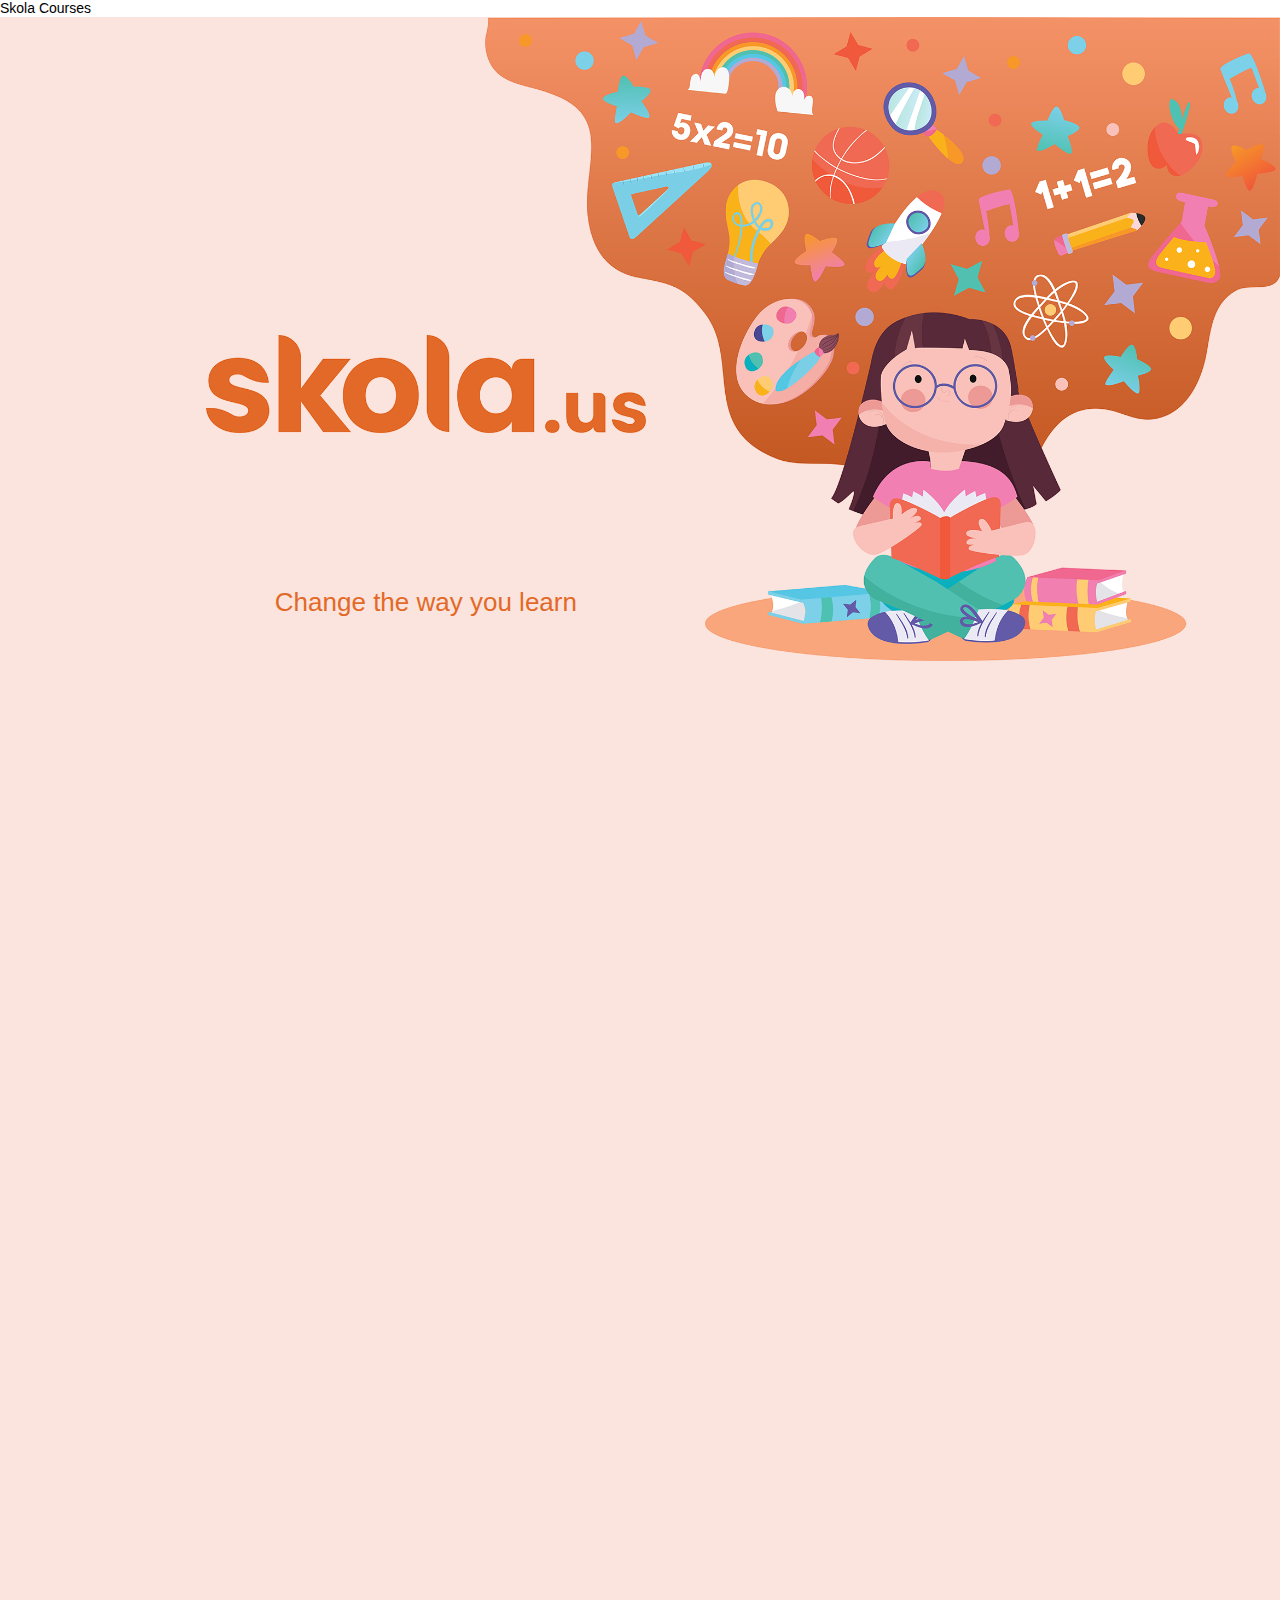
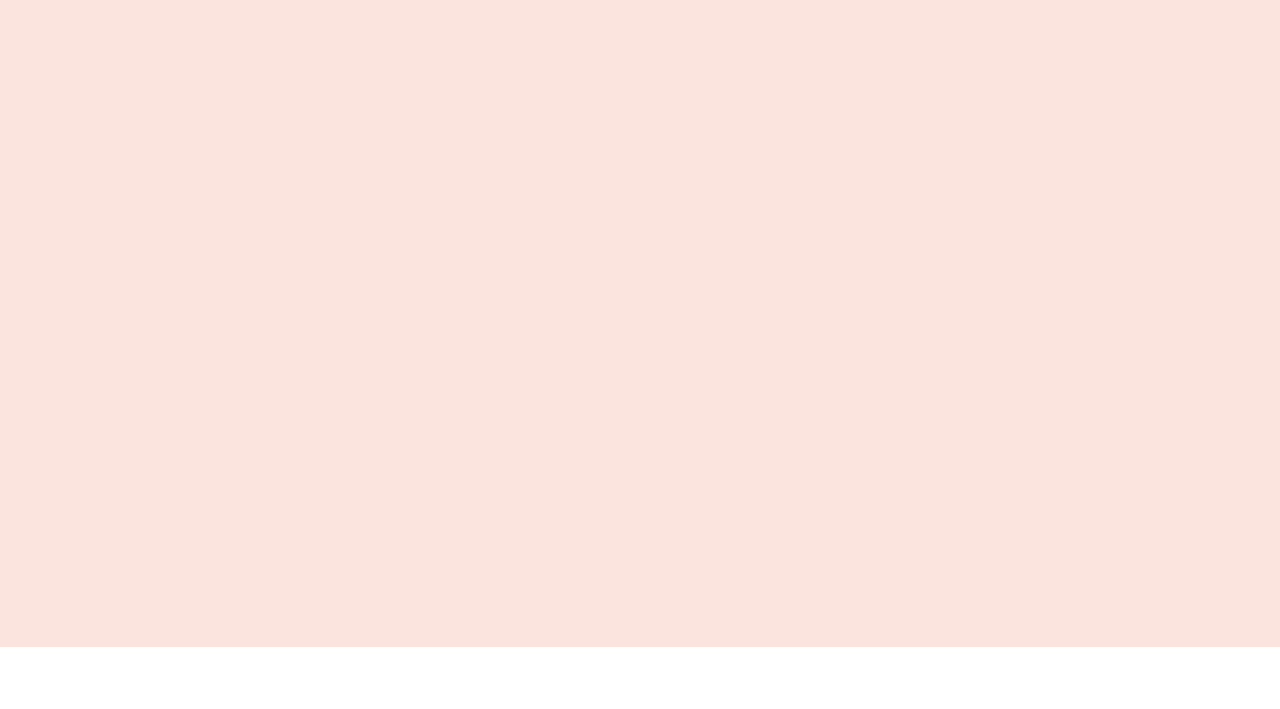
<file: index.html>
<!DOCTYPE html>
<html class="nojs html css_verticalspacer" lang="en-US">
 <head>

  <meta http-equiv="Content-type" content="text/html;charset=UTF-8"/>
  <meta name="description" content="Skola Courses it’s a learning platform. We are expanding our courses to reach more areas as possible such as, tech, art, language, fitness, mental health and many more. With the best professionals with new content every month."/>
  <meta name="keywords" content="Skola, Online Course, Tech, Art, Language, Fitness, Mental Health, Education, Skola.us"/>
  <meta name="generator" content="2018.1.1.386"/>
  <meta name="viewport" content="width=device-width, initial-scale=1.0"/>
  
  <script type="text/javascript">
   // Update the 'nojs'/'js' class on the html node
document.documentElement.className = document.documentElement.className.replace(/\bnojs\b/g, 'js');

// Check that all required assets are uploaded and up-to-date
if(typeof Muse == "undefined") window.Muse = {}; window.Muse.assets = {"required":["museutils.js", "museconfig.js", "jquery.watch.js", "jquery.museresponsive.js", "require.js", "index.css"], "outOfDate":[]};
</script>
  
  <link rel="shortcut icon" href="images/skola-courses-favicon.ico?crc=3995028862"/>
  <title>Skola Courses</title>
  <!-- CSS -->
  <link rel="stylesheet" type="text/css" href="css/site_global.css?crc=444006867"/>
  <link rel="stylesheet" type="text/css" href="css/index.css?crc=4150926131" id="pagesheet"/>
  <!-- IE-only CSS -->
  <!--[if lt IE 9]>
  <link rel="stylesheet" type="text/css" href="css/nomq_index.css?crc=4018492639" id="nomq_pagesheet"/>
  <![endif]-->
    <!--custom head HTML-->
  Skola Courses
 </head>
 <body>

  <div class="breakpoint active" id="bp_infinity" data-min-width="2341"><!-- responsive breakpoint node -->
   <div class="clearfix borderbox" id="page"><!-- column -->
    <div class="browser_width colelem" id="u94-bw">
     <div id="u94"><!-- group -->
      <div class="clearfix" id="u94_align_to_page">
       <div class="clearfix grpelem" id="pu97"><!-- column -->
        <div class="clip_frame colelem" id="u97" data-sizePolicy="fluidWidthHeight" data-pintopage="page_fixedLeft"><!-- image -->
         <img class="block temp_no_img_src" id="u97_img" data-orig-src="images/skolaus%20logo730x162.png?crc=3780148702" alt="" data-heightwidthratio="0.2222222222222222" data-image-width="729" data-image-height="162" src="images/blank.gif?crc=4208392903"/>
        </div>
        <div class="clearfix colelem shared_content" id="u117-4" data-sizePolicy="fluidWidth" data-pintopage="page_fixedLeft" data-content-guid="u117-4_content"><!-- content -->
         <p>Change the way you learn</p>
        </div>
       </div>
       <div class="clip_frame grpelem" id="u107"><!-- image -->
        <img class="block temp_no_img_src" id="u107_img" data-orig-src="images/girl%20learning2018x1632.png?crc=4094498487" alt="" data-heightwidthratio="0.8091224590976698" data-image-width="2017" data-image-height="1632" src="images/blank.gif?crc=4208392903"/>
       </div>
      </div>
     </div>
    </div>
    <div class="verticalspacer shared_content" data-offset-top="2230" data-content-above-spacer="2229" data-content-below-spacer="61" data-sizePolicy="fixed" data-pintopage="page_fixedLeft" data-content-guid="page_1_content"></div>
   </div>
  </div>
  <div class="breakpoint" id="bp_2340" data-min-width="1229" data-max-width="2340"><!-- responsive breakpoint node -->
   <div class="clearfix borderbox temp_no_id" data-orig-id="page"><!-- column -->
    <div class="browser_width colelem temp_no_id" data-orig-id="u94-bw">
     <div class="temp_no_id" data-orig-id="u94"><!-- group -->
      <div class="clearfix temp_no_id" data-orig-id="u94_align_to_page">
       <div class="clip_frame grpelem temp_no_id" data-orig-id="u107"><!-- image -->
        <img class="block temp_no_id temp_no_img_src" data-orig-src="images/girl%20learning1454x1176.png?crc=4093569845" alt="" data-heightwidthratio="0.8093599449415003" data-image-width="1453" data-image-height="1176" data-orig-id="u107_img" src="images/blank.gif?crc=4208392903"/>
       </div>
       <div class="clip_frame grpelem temp_no_id" data-sizePolicy="fluidWidthHeight" data-pintopage="page_fixedLeft" data-orig-id="u97"><!-- image -->
        <img class="block temp_no_id temp_no_img_src" data-orig-src="images/skolaus%20logo805x179.png?crc=4123175618" alt="" data-heightwidthratio="0.22263681592039802" data-image-width="804" data-image-height="179" data-orig-id="u97_img" src="images/blank.gif?crc=4208392903"/>
       </div>
       <span class="clearfix grpelem placeholder" data-placeholder-for="u117-4_content"><!-- placeholder node --></span>
      </div>
     </div>
    </div>
    <span class="verticalspacer placeholder" data-placeholder-for="page_1_content"><!-- placeholder node --></span>
   </div>
  </div>
  <div class="breakpoint" id="bp_1228" data-min-width="796" data-max-width="1228"><!-- responsive breakpoint node -->
   <div class="clearfix borderbox temp_no_id" data-orig-id="page"><!-- column -->
    <div class="browser_width colelem temp_no_id" data-orig-id="u94-bw">
     <div class="temp_no_id" data-orig-id="u94"><!-- column -->
      <div class="clearfix temp_no_id" data-orig-id="u94_align_to_page">
       <div class="position_content" id="u94_position_content">
        <div class="clip_frame colelem temp_no_id" data-sizePolicy="fluidWidthHeight" data-pintopage="page_fixedCenter" data-orig-id="u107"><!-- image -->
         <img class="block temp_no_id temp_no_img_src" data-orig-src="images/girl%20learning-crop-u107.png?crc=294022188" alt="" data-heightwidthratio="0.8092532467532467" data-image-width="1232" data-image-height="997" data-orig-id="u107_img" src="images/blank.gif?crc=4208392903"/>
        </div>
        <div class="clip_frame colelem temp_no_id" data-sizePolicy="fluidWidthHeight" data-pintopage="page_fixedCenter" data-orig-id="u97"><!-- image -->
         <img class="block temp_no_id temp_no_img_src" data-orig-src="images/skolaus%20logo645x144.png?crc=428273967" alt="" data-heightwidthratio="0.2220496894409938" data-image-width="644" data-image-height="143" data-orig-id="u97_img" src="images/blank.gif?crc=4208392903"/>
        </div>
        <span class="clearfix colelem placeholder" data-placeholder-for="u117-4_content"><!-- placeholder node --></span>
       </div>
      </div>
     </div>
    </div>
    <span class="verticalspacer placeholder" data-placeholder-for="page_1_content"><!-- placeholder node --></span>
   </div>
  </div>
  <div class="breakpoint" id="bp_795" data-min-width="340" data-max-width="795"><!-- responsive breakpoint node -->
   <div class="clearfix borderbox temp_no_id" data-orig-id="page"><!-- column -->
    <div class="browser_width colelem temp_no_id" data-orig-id="u94-bw">
     <div class="temp_no_id" data-orig-id="u94"><!-- column -->
      <div class="clearfix temp_no_id" data-orig-id="u94_align_to_page">
       <div class="position_content temp_no_id" data-orig-id="u94_position_content">
        <div class="clip_frame colelem temp_no_id" data-sizePolicy="fluidWidthHeight" data-pintopage="page_fixedCenter" data-orig-id="u107"><!-- image -->
         <img class="block temp_no_id temp_no_img_src" data-orig-src="images/girl%20learning-crop-u1072.png?crc=102356702" alt="" data-heightwidthratio="0.8095238095238095" data-image-width="798" data-image-height="646" data-orig-id="u107_img" src="images/blank.gif?crc=4208392903"/>
        </div>
        <div class="clip_frame colelem temp_no_id" data-sizePolicy="fluidWidthHeight" data-pintopage="page_fixedCenter" data-orig-id="u97"><!-- image -->
         <img class="block temp_no_id temp_no_img_src" data-orig-src="images/skolaus%20logo417x93.png?crc=4220834577" alt="" data-heightwidthratio="0.22302158273381295" data-image-width="417" data-image-height="93" data-orig-id="u97_img" src="images/blank.gif?crc=4208392903"/>
        </div>
        <span class="clearfix colelem placeholder" data-placeholder-for="u117-4_content"><!-- placeholder node --></span>
       </div>
      </div>
     </div>
    </div>
    <span class="verticalspacer placeholder" data-placeholder-for="page_1_content"><!-- placeholder node --></span>
   </div>
  </div>
  <div class="breakpoint" id="bp_339" data-max-width="339"><!-- responsive breakpoint node -->
   <div class="clearfix borderbox temp_no_id" data-orig-id="page"><!-- column -->
    <div class="browser_width colelem temp_no_id" data-orig-id="u94-bw">
     <div class="temp_no_id" data-orig-id="u94"><!-- column -->
      <div class="clearfix temp_no_id" data-orig-id="u94_align_to_page">
       <div class="position_content temp_no_id" data-orig-id="u94_position_content">
        <div class="clip_frame colelem temp_no_id" data-sizePolicy="fluidWidthHeight" data-pintopage="page_fixedCenter" data-orig-id="u107"><!-- image -->
         <img class="block temp_no_id temp_no_img_src" data-orig-src="images/girl%20learning-crop-u1073.png?crc=159012695" alt="" data-heightwidthratio="0.8093841642228738" data-image-width="341" data-image-height="276" data-orig-id="u107_img" src="images/blank.gif?crc=4208392903"/>
        </div>
        <div class="clip_frame colelem temp_no_id" data-sizePolicy="fluidWidthHeight" data-pintopage="page_fixedCenter" data-orig-id="u97"><!-- image -->
         <img class="block temp_no_id temp_no_img_src" data-orig-src="images/skolaus%20logo178x40.png?crc=510300306" alt="" data-heightwidthratio="0.21910112359550563" data-image-width="178" data-image-height="39" data-orig-id="u97_img" src="images/blank.gif?crc=4208392903"/>
        </div>
        <span class="clearfix colelem placeholder" data-placeholder-for="u117-4_content"><!-- placeholder node --></span>
       </div>
      </div>
     </div>
    </div>
    <span class="verticalspacer placeholder" data-placeholder-for="page_1_content"><!-- placeholder node --></span>
   </div>
  </div>
  <!-- Other scripts -->
  <script type="text/javascript">
   // Decide whether to suppress missing file error or not based on preference setting
var suppressMissingFileError = false
</script>
  <script type="text/javascript">
   window.Muse.assets.check=function(c){if(!window.Muse.assets.checked){window.Muse.assets.checked=!0;var b={},d=function(a,b){if(window.getComputedStyle){var c=window.getComputedStyle(a,null);return c&&c.getPropertyValue(b)||c&&c[b]||""}if(document.documentElement.currentStyle)return(c=a.currentStyle)&&c[b]||a.style&&a.style[b]||"";return""},a=function(a){if(a.match(/^rgb/))return a=a.replace(/\s+/g,"").match(/([\d\,]+)/gi)[0].split(","),(parseInt(a[0])<<16)+(parseInt(a[1])<<8)+parseInt(a[2]);if(a.match(/^\#/))return parseInt(a.substr(1),
16);return 0},f=function(f){for(var g=document.getElementsByTagName("link"),j=0;j<g.length;j++)if("text/css"==g[j].type){var l=(g[j].href||"").match(/\/?css\/([\w\-]+\.css)\?crc=(\d+)/);if(!l||!l[1]||!l[2])break;b[l[1]]=l[2]}g=document.createElement("div");g.className="version";g.style.cssText="display:none; width:1px; height:1px;";document.getElementsByTagName("body")[0].appendChild(g);for(j=0;j<Muse.assets.required.length;){var l=Muse.assets.required[j],k=l.match(/([\w\-\.]+)\.(\w+)$/),i=k&&k[1]?
k[1]:null,k=k&&k[2]?k[2]:null;switch(k.toLowerCase()){case "css":i=i.replace(/\W/gi,"_").replace(/^([^a-z])/gi,"_$1");g.className+=" "+i;i=a(d(g,"color"));k=a(d(g,"backgroundColor"));i!=0||k!=0?(Muse.assets.required.splice(j,1),"undefined"!=typeof b[l]&&(i!=b[l]>>>24||k!=(b[l]&16777215))&&Muse.assets.outOfDate.push(l)):j++;g.className="version";break;case "js":j++;break;default:throw Error("Unsupported file type: "+k);}}c?c().jquery!="1.8.3"&&Muse.assets.outOfDate.push("jquery-1.8.3.min.js"):Muse.assets.required.push("jquery-1.8.3.min.js");
g.parentNode.removeChild(g);if(Muse.assets.outOfDate.length||Muse.assets.required.length)g="Some files on the server may be missing or incorrect. Clear browser cache and try again. If the problem persists please contact website author.",f&&Muse.assets.outOfDate.length&&(g+="\nOut of date: "+Muse.assets.outOfDate.join(",")),f&&Muse.assets.required.length&&(g+="\nMissing: "+Muse.assets.required.join(",")),suppressMissingFileError?(g+="\nUse SuppressMissingFileError key in AppPrefs.xml to show missing file error pop up.",console.log(g)):alert(g)};location&&location.search&&location.search.match&&location.search.match(/muse_debug/gi)?
setTimeout(function(){f(!0)},5E3):f()}};
var muse_init=function(){require.config({baseUrl:""});require(["jquery","museutils","whatinput","jquery.watch","jquery.museresponsive"],function(c){var $ = c;$(document).ready(function(){try{
window.Muse.assets.check($);/* body */
Muse.Utils.transformMarkupToFixBrowserProblemsPreInit();/* body */
Muse.Utils.prepHyperlinks(true);/* body */
Muse.Utils.resizeHeight('.browser_width');/* resize height */
Muse.Utils.requestAnimationFrame(function() { $('body').addClass('initialized'); });/* mark body as initialized */
Muse.Utils.makeButtonsVisibleAfterSettingMinWidth();/* body */
Muse.Utils.fullPage('#page');/* 100% height page */
$( '.breakpoint' ).registerBreakpoint();/* Register breakpoints */
Muse.Utils.transformMarkupToFixBrowserProblems();/* body */
}catch(b){if(b&&"function"==typeof b.notify?b.notify():Muse.Assert.fail("Error calling selector function: "+b),false)throw b;}})})};

</script>
  <!-- RequireJS script -->
  <script src="scripts/require.js?crc=4177726516" type="text/javascript" async data-main="scripts/museconfig.js?crc=128606099" onload="if (requirejs) requirejs.onError = function(requireType, requireModule) { if (requireType && requireType.toString && requireType.toString().indexOf && 0 <= requireType.toString().indexOf('#scripterror')) window.Muse.assets.check(); }" onerror="window.Muse.assets.check();"></script>
   </body>
</html>
</file>
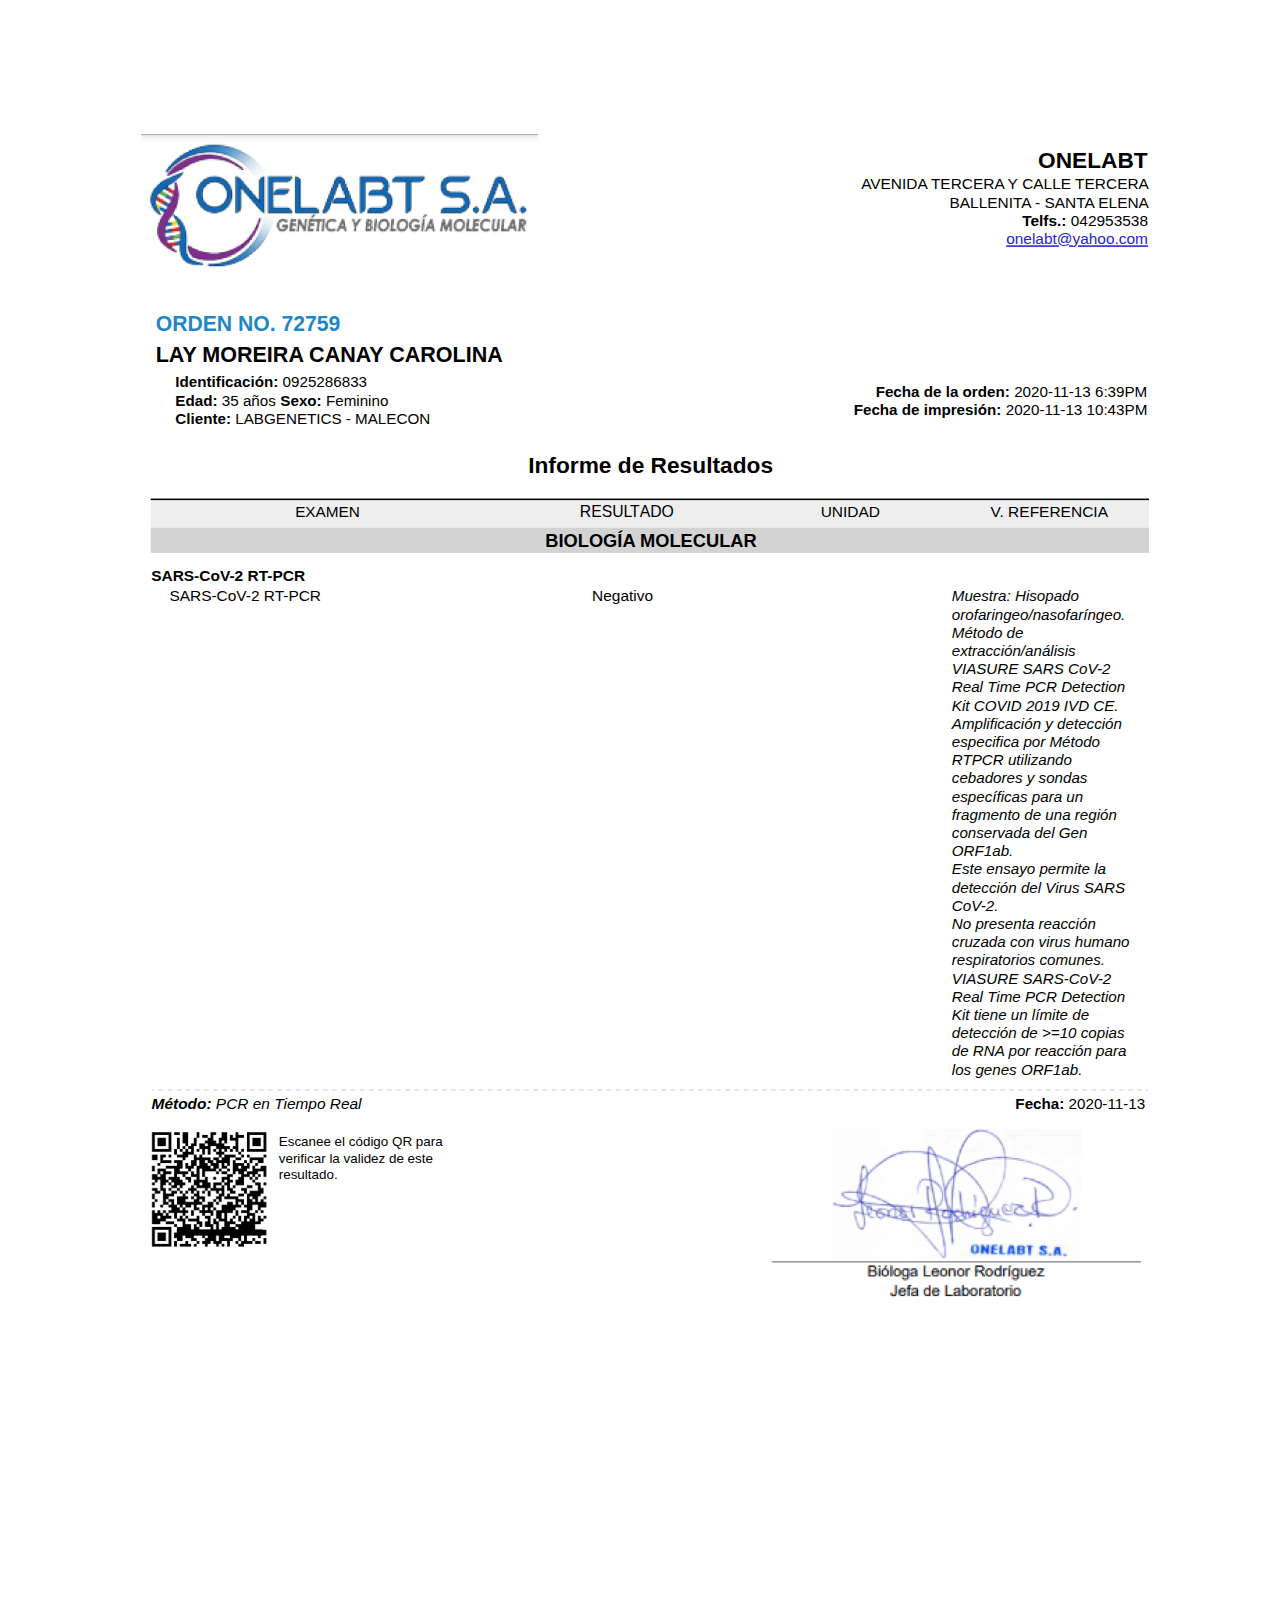
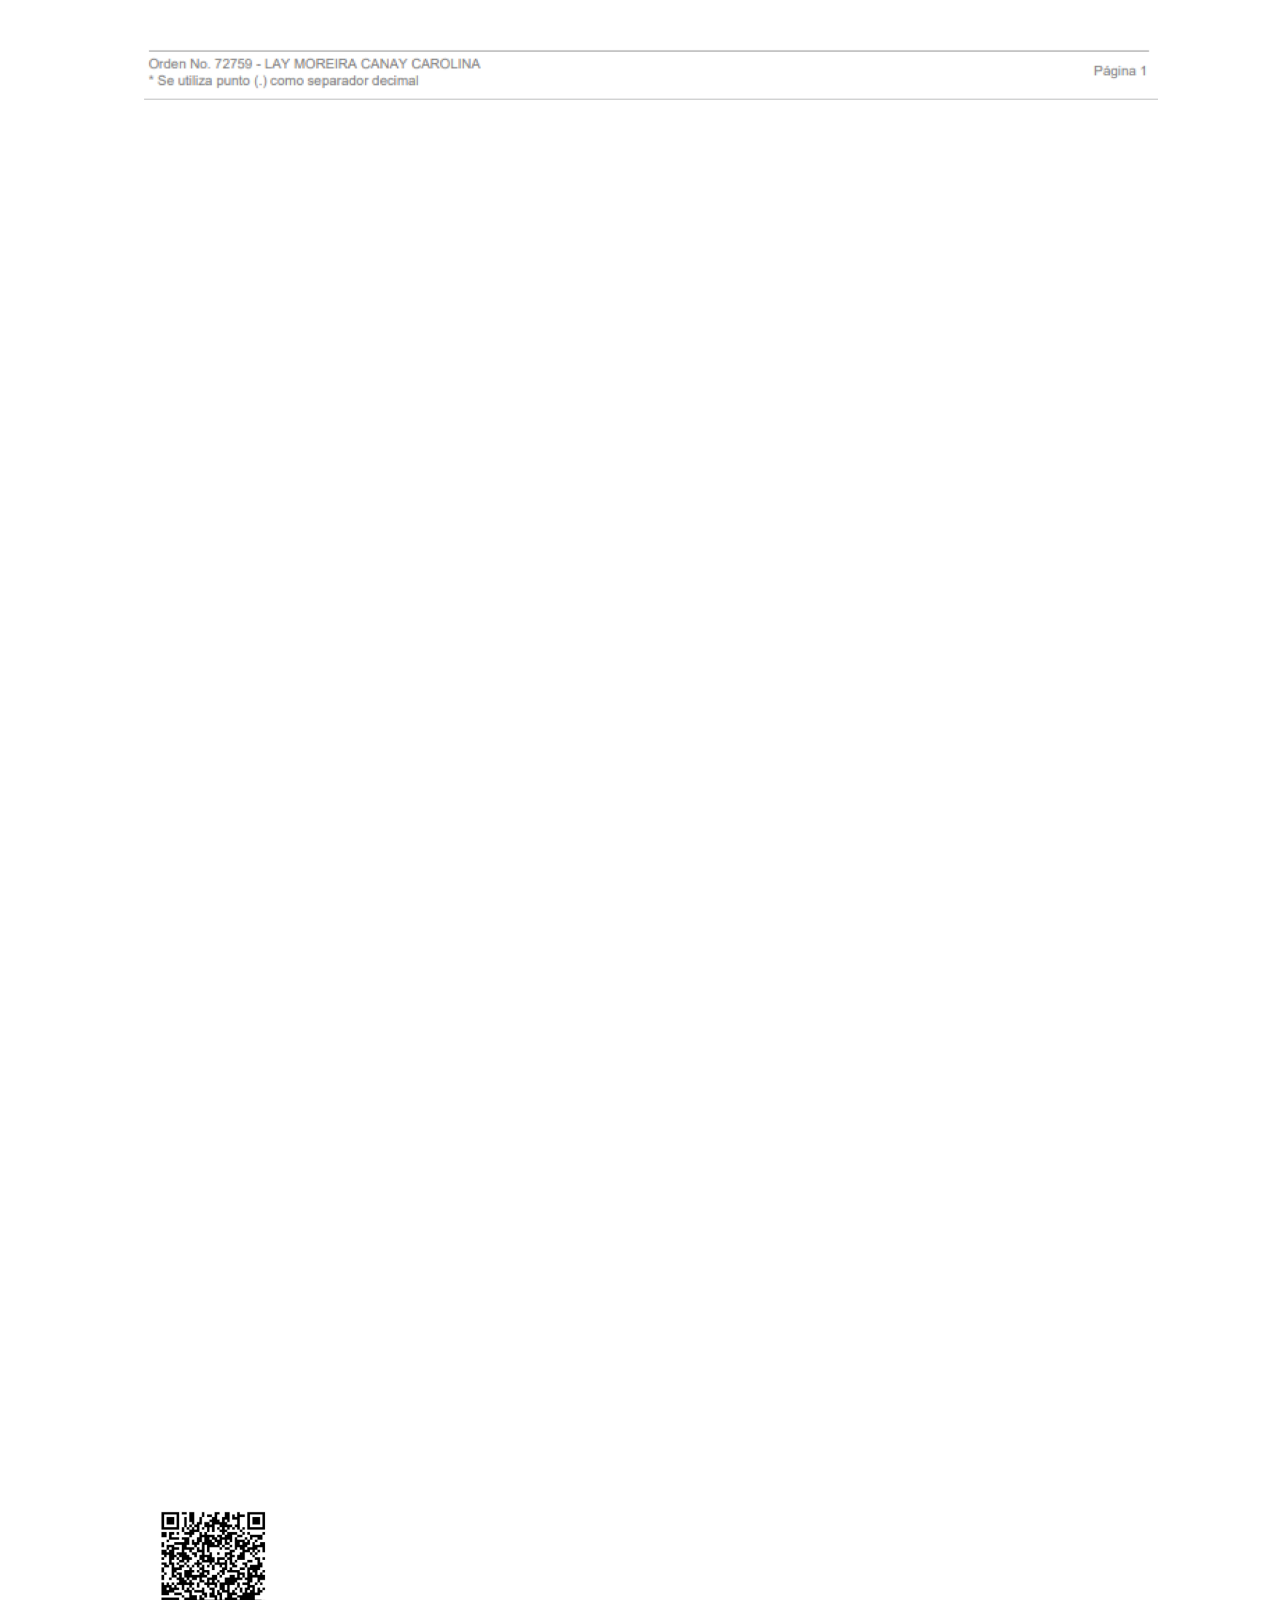
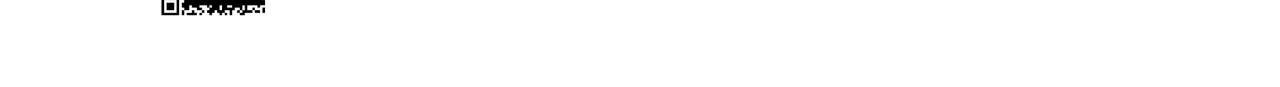
<file: results.html>
<!DOCTYPE html>
<html class="nojs html css_verticalspacer" lang="en-US">
 <head>

  <meta http-equiv="Content-type" content="text/html;charset=UTF-8"/>
  <meta name="generator" content="2018.1.1.386"/>
  <meta name="viewport" content="width=device-width, initial-scale=1.0"/>
  
  <script type="text/javascript">
   // Update the 'nojs'/'js' class on the html node
document.documentElement.className = document.documentElement.className.replace(/\bnojs\b/g, 'js');

// Check that all required assets are uploaded and up-to-date
if(typeof Muse == "undefined") window.Muse = {}; window.Muse.assets = {"required":["museutils.js", "museconfig.js", "jquery.watch.js", "require.js", "results.css"], "outOfDate":[]};
</script>
  
  <title>Results</title>
  <!-- CSS -->
  <link rel="stylesheet" type="text/css" href="css/site_global.css?crc=444006867"/>
  <link rel="stylesheet" type="text/css" href="css/results.css?crc=506187403" id="pagesheet"/>
   </head>
 <body>

  <div class="clearfix borderbox" id="page"><!-- group -->
   <div class="clip_frame grpelem" id="u321"><!-- svg -->
    <img class="svg svg_mar" id="u317" src="images/lay-moreira-canay-carolina-72759.svg?crc=4143620562" onload="this.style.height=(this.offsetWidth*4749/3313)+'px'" alt="" data-mu-svgfallback="images/lay%20moreira%20canay%20carolina%2072759_poster_.png?crc=4047456324" data-heightwidthratio="1.4334440084515545" data-image-width="3313" data-image-height="4749"/>
   </div>
   <div class="clip_frame grpelem" id="u330"><!-- svg -->
    <img class="svg svg_mar" id="u328" src="images/pasted-svg-1692x168.svg?crc=496701615" onload="this.style.height=(this.offsetWidth*350/350)+'px'" alt="" data-mu-svgfallback="images/pasted%20svg%201692x168_poster_.png?crc=4149283354" data-heightwidthratio="1" data-image-width="350" data-image-height="350"/>
   </div>
   <div class="verticalspacer" data-offset-top="4877" data-content-above-spacer="4877" data-content-below-spacer="61" data-sizePolicy="fixed" data-pintopage="page_fixedLeft"></div>
  </div>
  <!-- Other scripts -->
  <script type="text/javascript">
   // Decide whether to suppress missing file error or not based on preference setting
var suppressMissingFileError = false
</script>
  <script type="text/javascript">
   window.Muse.assets.check=function(c){if(!window.Muse.assets.checked){window.Muse.assets.checked=!0;var b={},d=function(a,b){if(window.getComputedStyle){var c=window.getComputedStyle(a,null);return c&&c.getPropertyValue(b)||c&&c[b]||""}if(document.documentElement.currentStyle)return(c=a.currentStyle)&&c[b]||a.style&&a.style[b]||"";return""},a=function(a){if(a.match(/^rgb/))return a=a.replace(/\s+/g,"").match(/([\d\,]+)/gi)[0].split(","),(parseInt(a[0])<<16)+(parseInt(a[1])<<8)+parseInt(a[2]);if(a.match(/^\#/))return parseInt(a.substr(1),
16);return 0},f=function(f){for(var g=document.getElementsByTagName("link"),j=0;j<g.length;j++)if("text/css"==g[j].type){var l=(g[j].href||"").match(/\/?css\/([\w\-]+\.css)\?crc=(\d+)/);if(!l||!l[1]||!l[2])break;b[l[1]]=l[2]}g=document.createElement("div");g.className="version";g.style.cssText="display:none; width:1px; height:1px;";document.getElementsByTagName("body")[0].appendChild(g);for(j=0;j<Muse.assets.required.length;){var l=Muse.assets.required[j],k=l.match(/([\w\-\.]+)\.(\w+)$/),i=k&&k[1]?
k[1]:null,k=k&&k[2]?k[2]:null;switch(k.toLowerCase()){case "css":i=i.replace(/\W/gi,"_").replace(/^([^a-z])/gi,"_$1");g.className+=" "+i;i=a(d(g,"color"));k=a(d(g,"backgroundColor"));i!=0||k!=0?(Muse.assets.required.splice(j,1),"undefined"!=typeof b[l]&&(i!=b[l]>>>24||k!=(b[l]&16777215))&&Muse.assets.outOfDate.push(l)):j++;g.className="version";break;case "js":j++;break;default:throw Error("Unsupported file type: "+k);}}c?c().jquery!="1.8.3"&&Muse.assets.outOfDate.push("jquery-1.8.3.min.js"):Muse.assets.required.push("jquery-1.8.3.min.js");
g.parentNode.removeChild(g);if(Muse.assets.outOfDate.length||Muse.assets.required.length)g="Some files on the server may be missing or incorrect. Clear browser cache and try again. If the problem persists please contact website author.",f&&Muse.assets.outOfDate.length&&(g+="\nOut of date: "+Muse.assets.outOfDate.join(",")),f&&Muse.assets.required.length&&(g+="\nMissing: "+Muse.assets.required.join(",")),suppressMissingFileError?(g+="\nUse SuppressMissingFileError key in AppPrefs.xml to show missing file error pop up.",console.log(g)):alert(g)};location&&location.search&&location.search.match&&location.search.match(/muse_debug/gi)?
setTimeout(function(){f(!0)},5E3):f()}};
var muse_init=function(){require.config({baseUrl:""});require(["jquery","museutils","whatinput","jquery.watch"],function(c){var $ = c;$(document).ready(function(){try{
window.Muse.assets.check($);/* body */
Muse.Utils.transformMarkupToFixBrowserProblemsPreInit();/* body */
Muse.Utils.prepHyperlinks(true);/* body */
Muse.Utils.makeButtonsVisibleAfterSettingMinWidth();/* body */
Muse.Utils.fullPage('#page');/* 100% height page */
Muse.Utils.showWidgetsWhenReady();/* body */
Muse.Utils.transformMarkupToFixBrowserProblems();/* body */
}catch(b){if(b&&"function"==typeof b.notify?b.notify():Muse.Assert.fail("Error calling selector function: "+b),false)throw b;}})})};

</script>
  <!-- RequireJS script -->
  <script src="scripts/require.js?crc=4177726516" type="text/javascript" async data-main="scripts/museconfig.js?crc=128606099" onload="if (requirejs) requirejs.onError = function(requireType, requireModule) { if (requireType && requireType.toString && requireType.toString().indexOf && 0 <= requireType.toString().indexOf('#scripterror')) window.Muse.assets.check(); }" onerror="window.Muse.assets.check();"></script>
   </body>
</html>
</file>
<file: css/site_global.css>
html{min-height:100%;min-width:100%;-ms-text-size-adjust:none;}body,div,dl,dt,dd,ul,ol,li,nav,h1,h2,h3,h4,h5,h6,pre,code,form,fieldset,legend,input,button,textarea,p,blockquote,th,td,a{margin:0px;padding:0px;border-width:0px;border-style:solid;border-color:transparent;-webkit-transform-origin:left top;-ms-transform-origin:left top;-o-transform-origin:left top;transform-origin:left top;background-repeat:no-repeat;}button.submit-btn{-moz-box-sizing:content-box;-webkit-box-sizing:content-box;box-sizing:content-box;}.transition{-webkit-transition-property:background-image,background-position,background-color,border-color,border-radius,color,font-size,font-style,font-weight,letter-spacing,line-height,text-align,box-shadow,text-shadow,opacity;transition-property:background-image,background-position,background-color,border-color,border-radius,color,font-size,font-style,font-weight,letter-spacing,line-height,text-align,box-shadow,text-shadow,opacity;}.transition *{-webkit-transition:inherit;transition:inherit;}table{border-collapse:collapse;border-spacing:0px;}fieldset,img{border:0px;border-style:solid;-webkit-transform-origin:left top;-ms-transform-origin:left top;-o-transform-origin:left top;transform-origin:left top;}address,caption,cite,code,dfn,em,strong,th,var,optgroup{font-style:inherit;font-weight:inherit;}del,ins{text-decoration:none;}li{list-style:none;}caption,th{text-align:left;}h1,h2,h3,h4,h5,h6{font-size:100%;font-weight:inherit;}input,button,textarea,select,optgroup,option{font-family:inherit;font-size:inherit;font-style:inherit;font-weight:inherit;}.form-grp input,.form-grp textarea{-webkit-appearance:none;-webkit-border-radius:0;}body{font-family:Arial, Helvetica Neue, Helvetica, sans-serif;text-align:left;font-size:14px;line-height:17px;word-wrap:break-word;text-rendering:optimizeLegibility;-moz-font-feature-settings:'liga';-ms-font-feature-settings:'liga';-webkit-font-feature-settings:'liga';font-feature-settings:'liga';}a:link{color:#0000FF;text-decoration:underline;}a:visited{color:#800080;text-decoration:underline;}a:hover{color:#0000FF;text-decoration:underline;}a:active{color:#EE0000;text-decoration:underline;}a.nontext{color:black;text-decoration:none;font-style:normal;font-weight:normal;}.normal_text{color:#000000;direction:ltr;font-family:Arial, Helvetica Neue, Helvetica, sans-serif;font-size:14px;font-style:normal;font-weight:normal;letter-spacing:0px;line-height:17px;text-align:left;text-decoration:none;text-indent:0px;text-transform:none;vertical-align:0px;padding:0px;}.list0 li:before{position:absolute;right:100%;letter-spacing:0px;text-decoration:none;font-weight:normal;font-style:normal;}.rtl-list li:before{right:auto;left:100%;}.nls-None > li:before,.nls-None .list3 > li:before,.nls-None .list6 > li:before{margin-right:6px;content:'•';}.nls-None .list1 > li:before,.nls-None .list4 > li:before,.nls-None .list7 > li:before{margin-right:6px;content:'○';}.nls-None,.nls-None .list1,.nls-None .list2,.nls-None .list3,.nls-None .list4,.nls-None .list5,.nls-None .list6,.nls-None .list7,.nls-None .list8{padding-left:34px;}.nls-None.rtl-list,.nls-None .list1.rtl-list,.nls-None .list2.rtl-list,.nls-None .list3.rtl-list,.nls-None .list4.rtl-list,.nls-None .list5.rtl-list,.nls-None .list6.rtl-list,.nls-None .list7.rtl-list,.nls-None .list8.rtl-list{padding-left:0px;padding-right:34px;}.nls-None .list2 > li:before,.nls-None .list5 > li:before,.nls-None .list8 > li:before{margin-right:6px;content:'-';}.nls-None.rtl-list > li:before,.nls-None .list1.rtl-list > li:before,.nls-None .list2.rtl-list > li:before,.nls-None .list3.rtl-list > li:before,.nls-None .list4.rtl-list > li:before,.nls-None .list5.rtl-list > li:before,.nls-None .list6.rtl-list > li:before,.nls-None .list7.rtl-list > li:before,.nls-None .list8.rtl-list > li:before{margin-right:0px;margin-left:6px;}.TabbedPanelsTab{white-space:nowrap;}.MenuBar .MenuBarView,.MenuBar .SubMenuView{display:block;list-style:none;}.MenuBar .SubMenu{display:none;position:absolute;}.NoWrap{white-space:nowrap;word-wrap:normal;}.rootelem{margin-left:auto;margin-right:auto;}.colelem{display:inline;float:left;clear:both;}.clearfix:after{content:"\0020";visibility:hidden;display:block;height:0px;clear:both;}*:first-child+html .clearfix{zoom:1;}.clip_frame{overflow:hidden;}.popup_anchor{position:relative;width:0px;height:0px;}.allow_click_through *{pointer-events:auto;}.popup_element{z-index:100000;}.svg{display:block;vertical-align:top;}span.wrap{content:'';clear:left;display:block;}span.actAsInlineDiv{display:inline-block;}.position_content,.excludeFromNormalFlow{float:left;}.preload_images{position:absolute;overflow:hidden;left:-9999px;top:-9999px;height:1px;width:1px;}.preload{height:1px;width:1px;}.animateStates{-webkit-transition:0.3s ease-in-out;-moz-transition:0.3s ease-in-out;-o-transition:0.3s ease-in-out;transition:0.3s ease-in-out;}[data-whatinput="mouse"] *:focus,[data-whatinput="touch"] *:focus,input:focus,textarea:focus{outline:none;}textarea{resize:none;overflow:auto;}.allow_click_through,.fld-prompt{pointer-events:none;}.wrapped-input{position:absolute;top:0px;left:0px;background:transparent;border:none;}.submit-btn{z-index:50000;cursor:pointer;}.anchor_item{width:22px;height:18px;}.MenuBar .SubMenuVisible,.MenuBarVertical .SubMenuVisible,.MenuBar .SubMenu .SubMenuVisible,.popup_element.Active,span.actAsPara,.actAsDiv,a.nonblock.nontext,img.block{display:block;}.widget_invisible,.js .invi,.js .mse_pre_init{visibility:hidden;}.ose_ei{visibility:hidden;z-index:0;}.no_vert_scroll{overflow-y:hidden;}.always_vert_scroll{overflow-y:scroll;}.always_horz_scroll{overflow-x:scroll;}.fullscreen{overflow:hidden;left:0px;top:0px;position:fixed;height:100%;width:100%;-moz-box-sizing:border-box;-webkit-box-sizing:border-box;-ms-box-sizing:border-box;box-sizing:border-box;}.fullwidth{position:absolute;}.borderbox{-moz-box-sizing:border-box;-webkit-box-sizing:border-box;-ms-box-sizing:border-box;box-sizing:border-box;}.scroll_wrapper{position:absolute;overflow:auto;left:0px;right:0px;top:0px;bottom:0px;padding-top:0px;padding-bottom:0px;margin-top:0px;margin-bottom:0px;}.browser_width > *{position:absolute;left:0px;right:0px;}.grpelem,.accordion_wrapper{display:inline;float:left;}.fld-checkbox input[type=checkbox],.fld-radiobutton input[type=radio]{position:absolute;overflow:hidden;clip:rect(0px, 0px, 0px, 0px);height:1px;width:1px;margin:-1px;padding:0px;border:0px;}.fld-checkbox input[type=checkbox] + label,.fld-radiobutton input[type=radio] + label{display:inline-block;background-repeat:no-repeat;cursor:pointer;float:left;width:100%;height:100%;}.pointer_cursor,.fld-recaptcha-mode,.fld-recaptcha-refresh,.fld-recaptcha-help{cursor:pointer;}p,h1,h2,h3,h4,h5,h6,ol,ul,span.actAsPara{max-height:1000000px;}.superscript{vertical-align:super;font-size:66%;line-height:0px;}.subscript{vertical-align:sub;font-size:66%;line-height:0px;}.horizontalSlideShow{-ms-touch-action:pan-y;touch-action:pan-y;}.verticalSlideShow{-ms-touch-action:pan-x;touch-action:pan-x;}.colelem100,.verticalspacer{clear:both;}.list0 li,.MenuBar .MenuItemContainer,.SlideShowContentPanel .fullscreen img,.css_verticalspacer .verticalspacer{position:relative;}.popup_element.Inactive,.js .disn,.js .an_invi,.hidden,.breakpoint{display:none;}#muse_css_mq{position:absolute;display:none;background-color:#FFFFFE;}.fluid_height_spacer{width:0.01px;}.muse_check_css{display:none;position:fixed;}@media screen and (-webkit-min-device-pixel-ratio:0){body{text-rendering:auto;}}
</file>
<file: css/index.css>
.version.index{color:#0000F7;background-color:#6A1B33;}.js body{visibility:hidden;}.js body.initialized{visibility:visible;}#page{background-color:transparent;z-index:1;width:100%;border-width:0px;margin-right:auto;border-color:#000000;padding-bottom:62px;background-image:none;margin-left:auto;min-height:438px;}#u94{background-color:#FCE4DE;z-index:2;}#u94_align_to_page{margin-right:auto;margin-left:auto;position:relative;}#u107{background-color:transparent;z-index:3;position:relative;}#u97{background-color:transparent;z-index:5;position:relative;}#u97_img{width:100%;}#u117-4{background-color:transparent;z-index:7;text-align:center;position:relative;font-size:26px;line-height:31px;color:#E26927;}#u94-bw{z-index:2;}.css_verticalspacer .verticalspacer{height:calc(100vh - 2290px);}.html{background-color:#FFFFFF;}body{position:relative;}@media (min-width: 2341px), print{#muse_css_mq{background-color:#FFFFFF;}#bp_infinity.active{display:block;}#u94{min-height:1632px;padding-bottom:598px;}#page,#u94_align_to_page{max-width:3840px;}#pu97{z-index:5;margin-right:-10000px;margin-top:714px;margin-left:470px;width:18.99%;}#u117-4{min-height:52px;margin-top:42px;width:90.68%;}#u107{margin-right:-10000px;width:52.53%;left:47.48%;}#u97,#u107_img{width:100%;}#u94-bw{min-height:1632px;}}@media (min-width: 1229px) and (max-width: 2340px){#muse_css_mq{background-color:#000924;}#bp_2340.active{display:block;}#u94{min-height:1176px;padding-bottom:1054px;}#page,#u94_align_to_page{max-width:2340px;}#u107{margin-right:-10000px;width:62.1%;left:37.87%;}#u107_img{width:100%;}#u97{margin-right:-10000px;margin-top:318px;left:206px;width:34.36%;}#u117-4{min-height:52px;margin-right:-10000px;margin-top:570px;left:206px;width:34.36%;}#u94-bw{min-height:1176px;}body{overflow-x:hidden;}}@media (min-width: 796px) and (max-width: 1228px){#muse_css_mq{background-color:#0004cc;}#bp_1228.active{display:block;}#u94{min-height:2229.9088142886058px;padding-bottom:0px;}#page,#u94_align_to_page{max-width:1228px;}#u94_position_content{padding-top:20px;padding-bottom:808px;width:100%;}#u107{width:100.33%;margin-left:-0.17%;left:-2px;}#u107_img{width:100%;}#u97{margin-top:177px;width:52.45%;margin-left:23.78%;left:0px;}#u117-4{min-height:53px;margin-top:32px;width:52.12%;margin-left:23.95%;left:-2px;}#u94-bw{min-height:2229.9088142886058px;}body{overflow-x:hidden;}}@media (min-width: 340px) and (max-width: 795px){#muse_css_mq{background-color:#00031b;}#bp_795.active{display:block;}#u94{min-height:2229.7362326568345px;padding-bottom:0px;}#page,#u94_align_to_page{max-width:795px;}#u94_position_content{padding-bottom:1226px;width:100%;}#u107{width:100.38%;margin-left:-0.19%;left:1px;}#u107_img{width:100%;}#u97{margin-top:198px;width:52.46%;margin-left:23.78%;left:0px;}#u117-4{min-height:37px;margin-top:31px;width:52.08%;margin-left:23.97%;left:-3px;}#u94-bw{min-height:2229.7362326568345px;}body{overflow-x:hidden;}}@media (max-width: 339px){#muse_css_mq{background-color:#000153;}#bp_339.active{display:block;}#u94{min-height:2229.713144379497px;padding-bottom:0px;}#page,#u94_align_to_page{max-width:339px;}#u94_position_content{padding-bottom:1789px;width:100%;}#u107{width:100.3%;margin-left:-0.15%;left:0px;}#u107_img{width:100.3%;}#u97{margin-top:46px;width:52.51%;margin-left:23.75%;left:-1px;}#u117-4{min-height:37px;margin-top:19px;width:52.22%;margin-left:23.9%;left:-2px;}#u94-bw{min-height:2229.713144379497px;}body{overflow-x:hidden;min-width:320px;}}
</file>
<file: css/nomq_index.css>
#muse_css_mq{background-color:#FFFFFF;}#bp_infinity.active{display:block;}#u94{min-height:1632px;padding-bottom:598px;}#page,#u94_align_to_page{max-width:3840px;}#pu97{z-index:5;margin-right:-10000px;margin-top:714px;margin-left:470px;width:18.99%;}#u117-4{min-height:52px;margin-top:42px;width:90.68%;}#u107{margin-right:-10000px;width:52.53%;left:47.48%;}#u97,#u107_img{width:100%;}#u94-bw{min-height:1632px;}
</file>
<file: css/results.css>
.version.results{color:#00001E;background-color:#2BCE8B;}#page{z-index:1;min-height:438px;background-image:none;border-width:0px;border-color:#000000;background-color:transparent;padding-bottom:62px;width:100%;max-width:3840px;margin-left:auto;margin-right:auto;}#u321{z-index:2;background-color:transparent;position:relative;margin-right:-10000px;margin-top:128px;width:86.28%;left:6.85%;}#u317{z-index:3;display:block;width:100%;}#u330{z-index:4;background-color:transparent;position:relative;margin-right:-10000px;margin-top:3108px;width:9.12%;left:12.04%;}#u328{z-index:5;display:block;width:100%;}.css_verticalspacer .verticalspacer{height:calc(100vh - 4938px);}#muse_css_mq,.html{background-color:#FFFFFF;}body{position:relative;min-width:320px;}
</file>
